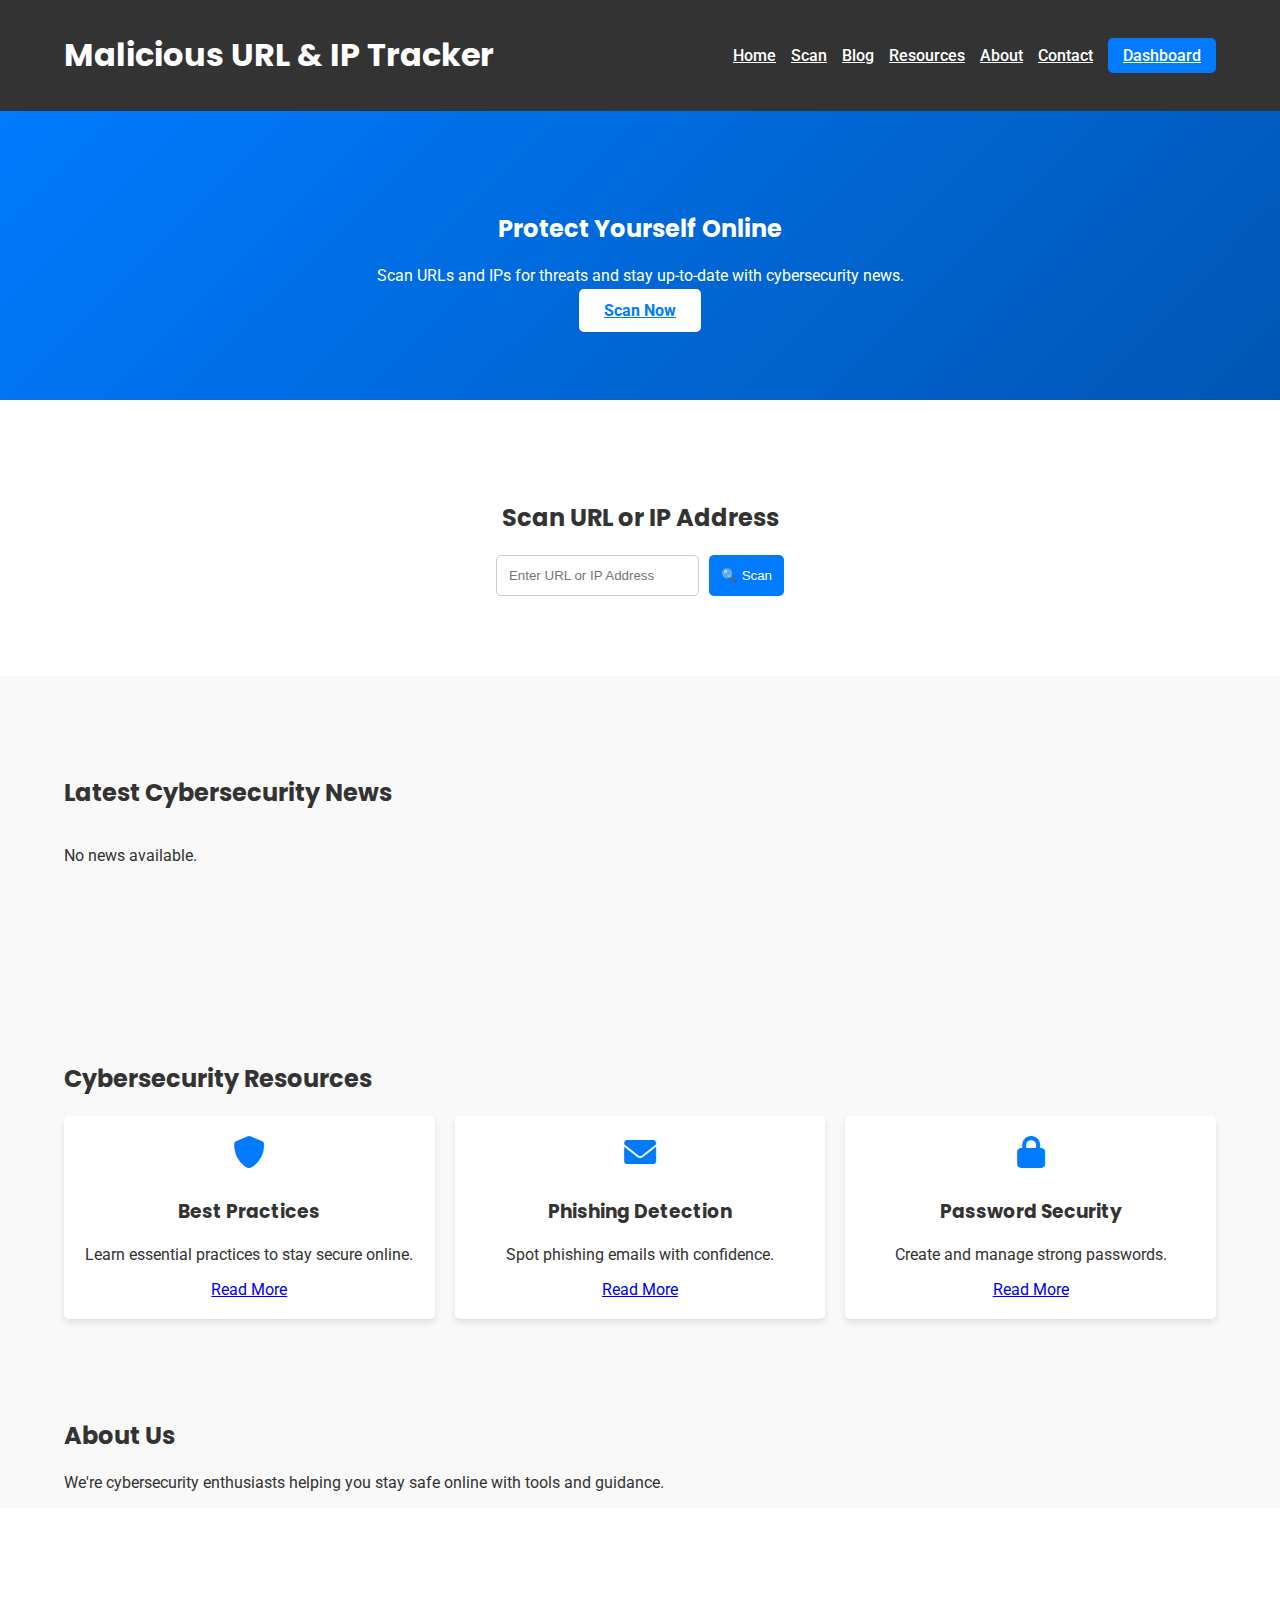
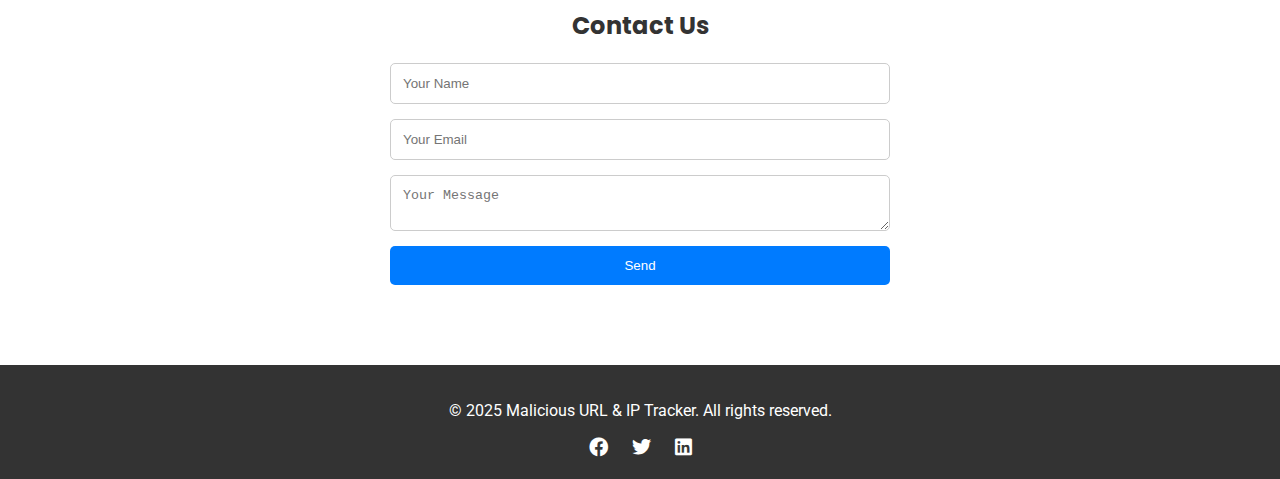
<file: index.html>
<!DOCTYPE html>
<html lang="en">
<head>
  <meta charset="UTF-8" />
  <meta name="viewport" content="width=device-width, initial-scale=1.0"/>
  <meta name="description" content="Malicious URL and IP Tracker – Scan URLs & IPs for threats and get real-time cybersecurity news.">
  <meta name="keywords" content="cybersecurity, URL scanner, IP tracker, malicious URL, online security">
  <meta name="author" content="Your Name">
  <title>Malicious URL and IP Tracker</title>
  <link rel="stylesheet" href="style.css">
  <link href="https://fonts.googleapis.com/css2?family=Roboto:wght@400;700&family=Poppins:wght@600&display=swap" rel="stylesheet">
  <link rel="stylesheet" href="https://cdnjs.cloudflare.com/ajax/libs/font-awesome/6.0.0/css/all.min.css">
</head>
<body>
  <header>
    <div class="container nav-container">
      <h1>Malicious URL & IP Tracker</h1>
      <nav>
        <button class="nav-toggle" aria-label="Toggle navigation"><i class="fas fa-bars"></i></button>
        <ul class="nav-menu">
          <li><a href="#home">Home</a></li>
          <li><a href="#scan">Scan</a></li>
          <li><a href="#blog">Blog</a></li>
          <li><a href="#resources">Resources</a></li>
          <li><a href="#about">About</a></li>
          <li><a href="#contact">Contact</a></li>
          <li><a href="#scan" class="btn-dashboard">Dashboard</a></li>
        </ul>
      </nav>
    </div>
  </header>

  <main>
    <section id="home" class="hero">
      <div class="container">
        <h2>Protect Yourself Online</h2>
        <p>Scan URLs and IPs for threats and stay up‑to‑date with cybersecurity news.</p>
        <a href="#scan" class="cta-button">Scan Now</a>
      </div>
    </section>

    <section id="scan" class="scan-section">
      <div class="container">
        <h2>Scan URL or IP Address</h2>
        <form id="scanForm">
          <input type="text" id="url" placeholder="Enter URL or IP Address" required>
          <button type="submit">🔍 Scan</button>
        </form>
        <div id="result" class="result-box hidden"></div>
      </div>
    </section>

    <section id="blog" class="blog-section">
      <div class="container">
        <h2>Latest Cybersecurity News</h2>
        <div class="blog-posts" id="blogPosts">Loading...</div>
      </div>
    </section>

    <section id="resources" class="resources-section">
      <div class="container">
        <h2>Cybersecurity Resources</h2>
        <div class="resource-cards">
          <div class="card">
            <i class="fas fa-shield-alt"></i><h3>Best Practices</h3>
            <p>Learn essential practices to stay secure online.</p><a href="#">Read More</a>
          </div>
          <div class="card">
            <i class="fas fa-envelope"></i><h3>Phishing Detection</h3>
            <p>Spot phishing emails with confidence.</p><a href="#">Read More</a>
          </div>
          <div class="card">
            <i class="fas fa-lock"></i><h3>Password Security</h3>
            <p>Create and manage strong passwords.</p><a href="#">Read More</a>
          </div>
        </div>
      </div>
    </section>

    <section id="about" class="about-section">
      <div class="container">
        <h2>About Us</h2>
        <p>We're cybersecurity enthusiasts helping you stay safe online with tools and guidance.</p>
      </div>
    </section>

    <section id="contact" class="contact-section">
      <div class="container">
        <h2>Contact Us</h2>
        <form id="contactForm">
          <input type="text" placeholder="Your Name" required>
          <input type="email" placeholder="Your Email" required>
          <textarea placeholder="Your Message" required></textarea>
          <button type="submit">Send</button>
        </form>
      </div>
    </section>
  </main>

  <footer>
    <div class="container">
      <p>&copy; 2025 Malicious URL & IP Tracker. All rights reserved.</p>
      <div class="social-links">
        <a href="#"><i class="fab fa-facebook"></i></a>
        <a href="#"><i class="fab fa-twitter"></i></a>
        <a href="#"><i class="fab fa-linkedin"></i></a>
      </div>
    </div>
  </footer>

  <script src="script.js"></script>
</body>
</html>
</file>
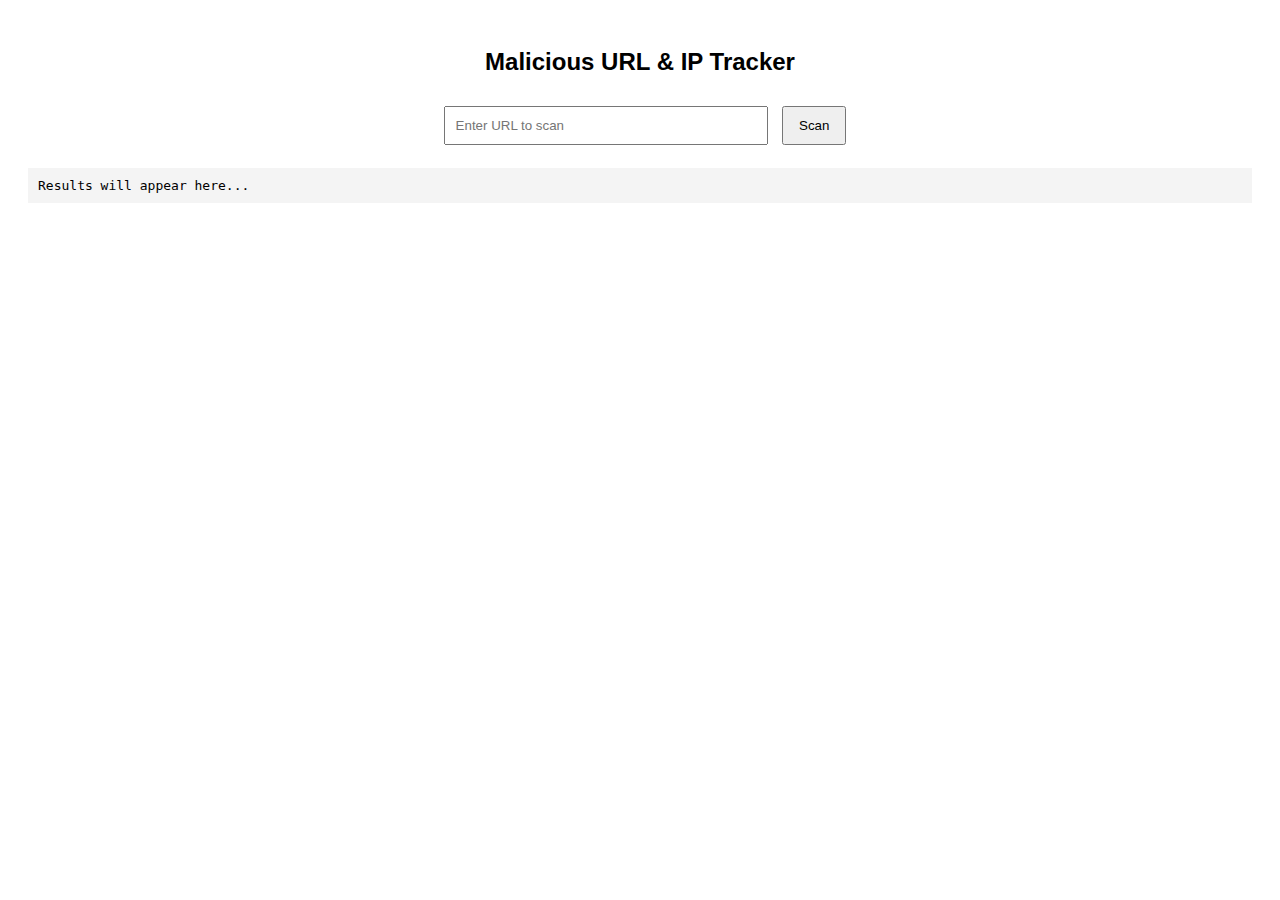
<file: scanner.html>
<!DOCTYPE html>
<html lang="en">
<head>
  <meta charset="UTF-8" />
  <meta name="viewport" content="width=device-width, initial-scale=1.0"/>
  <title>Malicious URL & IP Tracker</title>
  <style>
    body { font-family: Arial, sans-serif; text-align: center; padding: 20px; }
    input { width: 300px; padding: 10px; margin: 10px; }
    button { padding: 10px 15px; cursor: pointer; }
    pre { background: #f4f4f4; padding: 10px; overflow: auto; text-align: left; }
  </style>
</head>
<body>
  <h2>Malicious URL & IP Tracker</h2>
  <input type="text" id="url" placeholder="Enter URL to scan" />
  <button onclick="scanURL()">Scan</button>
  <pre id="result">Results will appear here...</pre>

  <script>
    async function scanURL() {
      const urlInput = document.getElementById('url').value;
      const apiKey = "YOUR_API_KEY_HERE"; // Replace with your VirusTotal API Key

      if (!urlInput) {
        alert("Please enter a URL!");
        return;
      }

      try {
        document.getElementById('result').innerText = "Submitting URL for scanning...";

        // Submit URL to VirusTotal
        let response = await fetch("https://www.virustotal.com/api/v3/urls", {
          method: "POST",
          headers: {
            "x-apikey": apiKey,
            "Content-Type": "application/x-www-form-urlencoded"
          },
          body: `url=${encodeURIComponent(urlInput)}`
        });

        let result = await response.json();
        if (!result.data || !result.data.id) {
          document.getElementById('result').innerText = "Error: Unable to submit URL.";
          return;
        }

        const scanId = result.data.id;
        document.getElementById('result').innerText = "Scanning... Please wait.";

        // Polling for results
        let retries = 6;
        while (retries > 0) {
          await new Promise(resolve => setTimeout(resolve, 5000)); // Wait 5 sec

          response = await fetch(`https://www.virustotal.com/api/v3/analyses/${scanId}`, {
            method: "GET",
            headers: { "x-apikey": apiKey }
          });

          result = await response.json();

          if (result.data.attributes.status === "completed") {
            await displayResults(result, urlInput);
            return;
          }

          retries--;
        }

        document.getElementById('result').innerText = "Scan is taking too long. Try again later.";
      } catch (error) {
        console.error(error);
        document.getElementById('result').innerText = "Error scanning URL!";
      }
    }

    async function displayResults(scanData, urlInput) {
      let stats = scanData.data.attributes.stats;
      let summary = `🔹 Malicious: ${stats.malicious}\n🔹 Suspicious: ${stats.suspicious}\n🔹 Harmless: ${stats.harmless}\n🔹 Undetected: ${stats.undetected}`;

      let detailedResults = Object.values(scanData.data.attributes.results)
        .map(entry => `${entry.engine_name}: ${entry.result}`)
        .join("\n");

      let resultText = `Scan Completed:\n${summary}\n\nDetails:\n${detailedResults}`;

      try {
        // Fetch the IP and location of the domain
        let domain = new URL(urlInput).hostname;
        let ipInfo = await fetch(`https://ipinfo.io/${domain}/json?token=abc8d59631762f`);
        let ipData = await ipInfo.json();

        resultText += `\n\n🌍 Hosting Server Info:\n🔹 IP Address: ${ipData.ip}\n🔹 Location: ${ipData.city}, ${ipData.region}, ${ipData.country}\n🔹 ISP: ${ipData.org}`;
      } catch (err) {
        resultText += "\n\n🌍 Hosting Server Info: Unable to fetch IP info.";
      }

      document.getElementById('result').innerText = resultText;
    }
  </script>
</body>
</html>
</file>
<file: style.css>
/* General */
body {
  font-family: 'Roboto', sans-serif;
  margin: 0;
  color: #333;
  background: #f9f9f9;
}
.container { width: 90%; max-width: 1200px; margin: 0 auto; }
h1,h2,h3 { font-family: 'Poppins', sans-serif; }

/* Header & Nav */
header { background: #333; color: white; padding: 10px 0; position: sticky; top: 0; z-index: 100; }
.nav-container { display: flex; justify-content: space-between; align-items: center; }
.nav-menu { display: flex; list-style: none; gap: 15px; margin: 0; }
.nav-menu a { color: white; font-weight: 500; }
.nav-menu a:hover { color: #007BFF; }
.btn-dashboard { background: #007BFF; padding: 8px 15px; border-radius: 5px; }
.btn-dashboard:hover { background: #0056b3; }
.nav-toggle { display: none; background: none; border: none; color: white; font-size: 1.5rem; }

/* Hero */
.hero { background: linear-gradient(135deg, #007BFF, #0056b3); color: white; text-align: center; padding: 80px 0; }
.cta-button { background: white; color: #007BFF; padding: 12px 25px; border-radius: 5px; font-weight: bold; }
.cta-button:hover { background: #0056b3; color: white; }

/* Scan Section */
.scan-section { background: white; padding: 80px 0; text-align: center; }
.scan-section form { display: inline-flex; flex-wrap: wrap; gap: 10px; }
.scan-section input, .scan-section button {
  padding: 12px; border: 1px solid #ccc; border-radius: 5px;
}
.scan-section button {
  background: #007BFF; color: white; border: none; }
.scan-section button:hover { background: #0056b3; }
.result-box { margin-top: 20px; background: #f4f4f4; padding: 20px; border-radius: 5px; font-family: monospace; white-space: pre-wrap; }
.hidden { display: none; }

/* Blog & Resources */
.blog-section, .resources-section { padding: 80px 0; }
.blog-posts, .resource-cards { display: grid; gap: 20px; }
.blog-posts { grid-template-columns: repeat(auto-fit, minmax(280px, 1fr)); }
.resource-cards { grid-template-columns: repeat(auto-fit, minmax(200px, 1fr)); }
.card { background: #fff; padding: 20px; border-radius: 5px; text-align: center; box-shadow: 0 4px 6px rgba(0,0,0,0.1); }
.card i { font-size: 2rem; color: #007BFF; margin-bottom: 10px; }

/* Contact Section */
.contact-section { background: white; padding: 80px 0; text-align: center; }
.contact-section form { display: flex; flex-direction: column; gap: 15px; max-width: 500px; margin: auto; }
.contact-section input, .contact-section textarea, .contact-section button {
  padding: 12px; border: 1px solid #ccc; border-radius: 5px;
}
.contact-section button {
  background: #007BFF; color: white; border: none; }
.contact-section button:hover { background: #0056b3; }

/* Footer */
footer { background: #333; color: white; padding: 20px 0; text-align: center; }
footer .social-links a { color: white; margin: 0 10px; font-size: 1.2rem; }
footer .social-links a:hover { color: #007BFF; }

/* Responsive */
@media (max-width: 768px) {
  .nav-toggle { display: block; }
  .nav-menu { display: none; flex-direction: column; background: #333; position: absolute; top: 55px; width: 100%; }
  .nav-menu.active { display: flex; }
}
</file>
